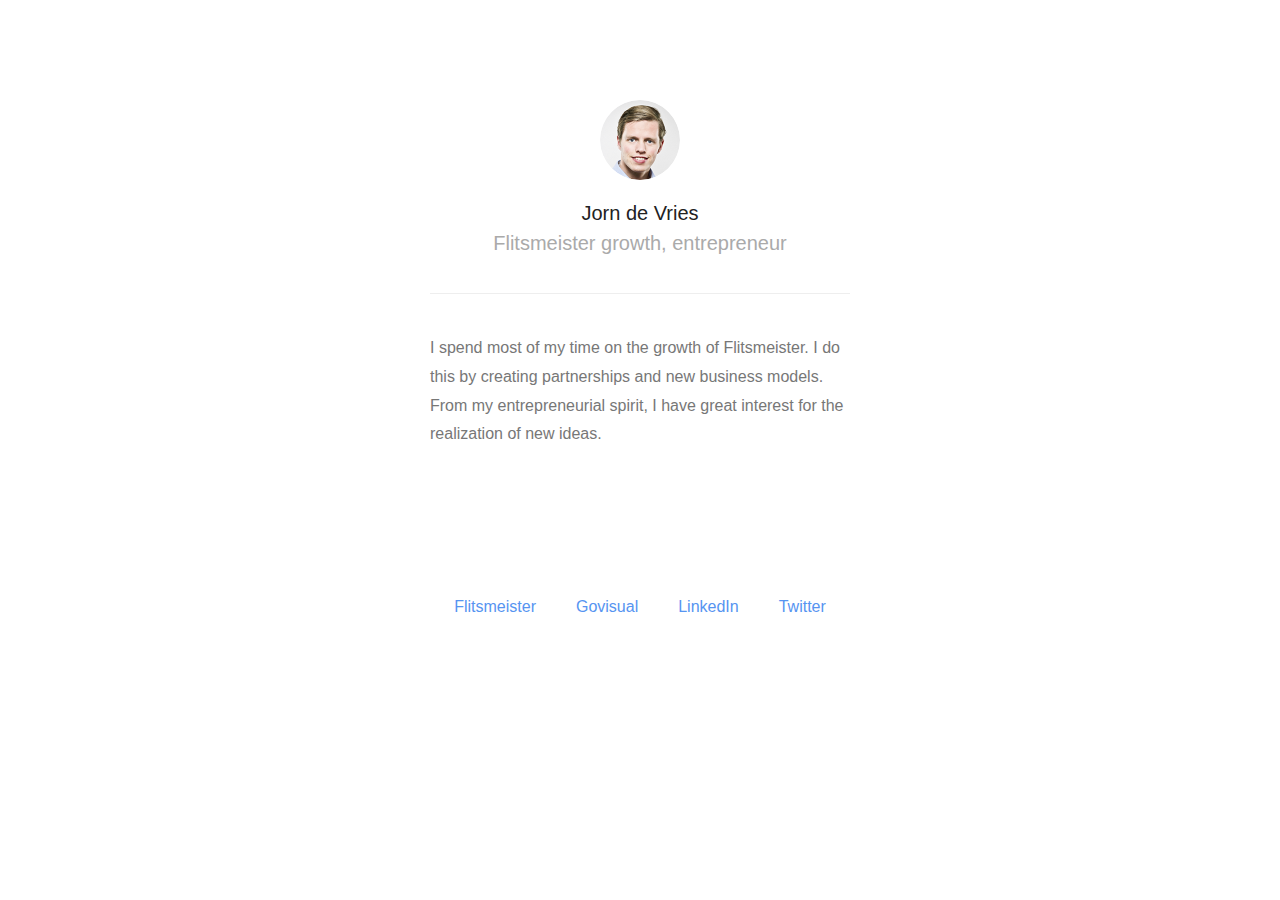
<file: index.html>
<!doctype html>
<html>
<head>
	<meta charset="utf-8">
	<meta http-equiv="X-UA-Compatible" content="IE=edge,chrome=1">
	<meta name="viewport" content="width=device-width">

	<link rel="shortcut icon" href="/static/images/favicon.ico">
	<link rel="stylesheet" href="/static/css/style.css">

	
	<title>Jorn de Vries</title>
	
</head>

<body>
  

<section id="wrapper">
  <header id="header">
    <img id="avatar" class="2x" src="/static/images/avatar.png"/>
      <h1>Jorn de Vries</h1>
    <h2>Flitsmeister growth, entrepreneur</h2>
  </header> <!--header-->

<!--   <p>Ik ben actief bezig met idee ontwikkeling waarbij ik een oog heb voor commerciële mogelijkheden. Met mijn kennis en ervaring zorg ik er voor dat nieuwe ideeën niet alleen technisch, maar dus ook commercieel een kans van slagen krijgen.</p> -->

  <p>I spend most of my time on the growth of Flitsmeister. I do this by creating partnerships and new business models. From my entrepreneurial spirit, I have great interest for the realization of new ideas.</p>

<!--   <p>Spending my time on growth of Flitsmeister, working on partnerships and business models. Entrepreneur at heart.</p> -->

</section> <!--wrapper-->

<div id="links">
	<ul>
		<li><a href="http://www.flitsmeister.nl">Flitsmeister</a></li>
		<li><a href="http://www.govisual.nl">Govisual</a></li>
		<li><a href="http://nl.linkedin.com/pub/jorn-de-vries/">LinkedIn</a></li>
		<li><a href="http://www.twitter.nl/jorn_de_vries">Twitter</a></li>
	</ul>
</div>



	
	
</body>
</html>
</file>
<file: static/css/style.css>
/*=========================================
Reset
=========================================== */
html,body,div,span,applet,object,iframe,h1,h2,h3,h4,h5,h6,p,blockquote,pre,a,abbr,acronym,address,big,cite,code,del,dfn,em,img,ins,kbd,q,s,samp,small,strike,strong,sub,sup,tt,var,b,u,i,center,dl,dt,dd,ol,ul,li,fieldset,form,label,legend,table,caption,tbody,tfoot,thead,tr,th,td,article,aside,canvas,details,embed,figure,figcaption,footer,header,hgroup,menu,nav,output,ruby,section,summary,time,mark,audio,video{border:0;font-size:100%;font:inherit;vertical-align:baseline;margin:0;padding:0}article,aside,details,figcaption,figure,footer,header,hgroup,menu,nav,section{display:block}body{line-height:1}blockquote,q{quotes:none}blockquote:before,blockquote:after,q:before,q:after{content:none}table{border-collapse:collapse;border-spacing:0} 
*, *:before, *:after { -moz-box-sizing: border-box; -webkit-box-sizing: border-box; box-sizing: border-box; }
.group:before,
.group:after { content: ""; display: table;} 
.group:after { clear: both;}
.group { zoom: 1;}

/*=========================================
Base
=========================================== */
body {
	font:16px/1 "Helvetica Neue",Helvetica,Arial,sans-serif;
	color:#777;
	-webkit-font-smoothing:antialiased;
	text-rendering:optimizeLegibility;
}

/* Link to Documentation */
a#documentation {
	position: fixed; z-index: 100;
	top: 11px; right: 10px; padding: 8px 12px;
	background: #5badf0; color: #fff;
	font-size: 13px; font-weight: bold; line-height: 1.4;
	border-radius: 3px;
}

#wrapper {
	padding:100px 40px 100px 40px;
	max-width:500px;
	margin:0 auto;
}

#header {
	border-bottom:1px solid #eee;
	margin-bottom:40px;
	padding-bottom:40px;
	text-align:center;
	position:relative;
}

#avatar {
	display:inline-block;
	width:80px;
	height:80px;
	border-radius:50%;
	margin-bottom:20px;
}

#badge {
	position: absolute; bottom: 10px; right: 10px;
	height: 48px; width: 48px;
}
/*=========================================
Typography
=========================================== */
/*Accent color*/
a {
	text-decoration:none;
	color:#5694f1;
	font-weight:400;
}

h1 {
	font-weight:400;
	font-size:20px;
	color:#222;
}

h2 {
	font-size: 20px;
	font-weight: 300;
	color:#aaa; 
	margin-top:10px;
}

p {
	line-height: 1.8;
	 margin-bottom:30px;
	 font-size: 16px;
}

@media screen and (max-width: 540px) {
#wrapper { padding:40px; }
#header { margin-bottom: 40px; }
a#docs { display: none; }
}

@media screen and (max-width:440px) {
#wrapper { padding:20px; }
#header { margin-bottom: 20px; }
}

#links {
    text-align: center;
}
#links ul {
	list-style: none;
    display: inline-block;
    margin: 0;
    padding: 0;
    /* For IE, the outcast */
    zoom:1;
    *display: inline;
}
#links li {
    float: left;
    padding: 20px;
}
#links li a {

}
</file>
